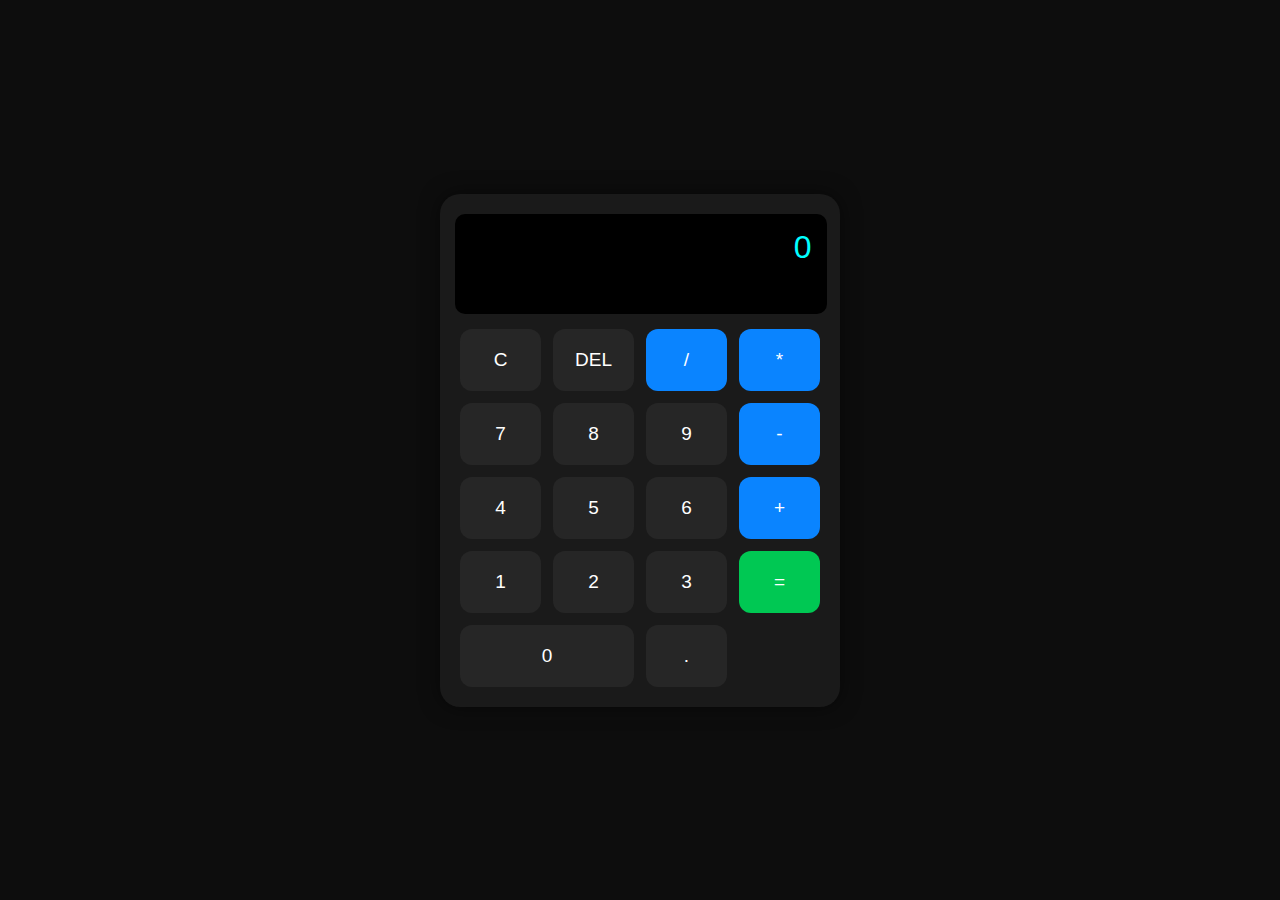
<file: calculator/praisoncalculator.html>
<!DOCTYPE html>
<html lang="en">

<head>
    <meta charset="UTF-8" />
    <meta name="viewport" content="width=device-width, initial-scale=1.0" />
    <link rel="stylesheet" href="./calculatorapp.css.css">
    <title>Modern Calculator</title>
</head>

<body>
    <div class="calculator">
        <div class="display" id="display">0</div>
        <div class="buttons">
            <button onclick="clearDisplay()">C</button>
            <button onclick="deleteLast()">DEL</button>
            <button class="operator" onclick="append('/')">/</button>
            <button class="operator" onclick="append('*')">*</button>

            <button onclick="append('7')">7</button>
            <button onclick="append('8')">8</button>
            <button onclick="append('9')">9</button>
            <button class="operator" onclick="append('-')">-</button>

            <button onclick="append('4')">4</button>
            <button onclick="append('5')">5</button>
            <button onclick="append('6')">6</button>
            <button class="operator" onclick="append('+')">+</button>

            <button onclick="append('1')">1</button>
            <button onclick="append('2')">2</button>
            <button onclick="append('3')">3</button>
            <button class="equal" onclick="calculate()">=</button>

            <button onclick="append('0')" style="grid-column: span 2;">0</button>
            <button onclick="append('.')">.</button>
        </div>
    </div>

    <script>
        let display = document.getElementById("display");

        function append(val) {
            if (display.innerText === "0") display.innerText = "";
            display.innerText += val;
        }

        function clearDisplay() {
            display.innerText = "0";
        }

        function deleteLast() {
            display.innerText = display.innerText.slice(0, -1) || "0";
        }

        function calculate() {
            try {
                display.innerText = eval(display.innerText) || "0";
            } catch {
                display.innerText = "Error";
                setTimeout(() => (display.innerText = "0"), 1000);
            }
        }
    </script>
</body>

</html>
</file>
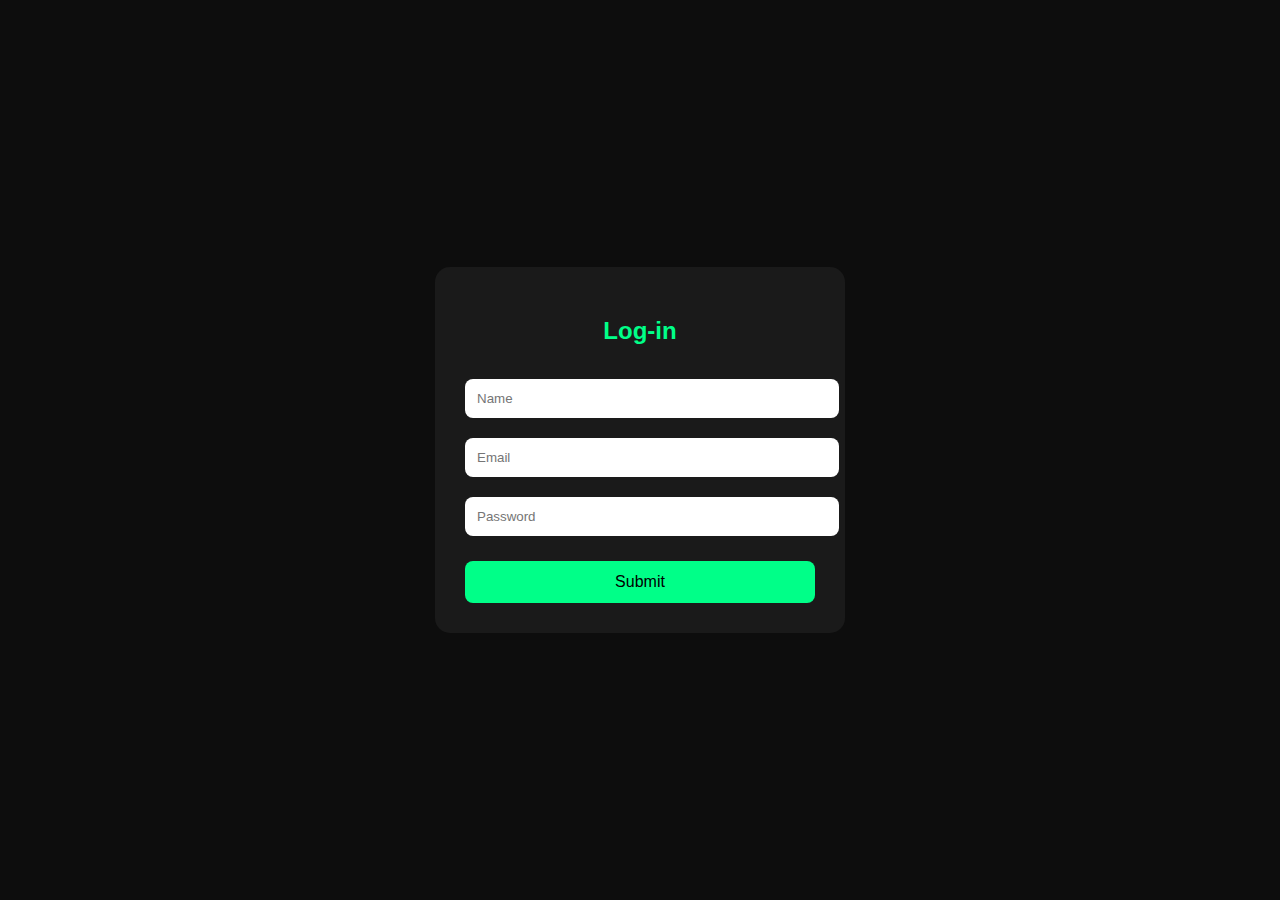
<file: login_page/login_page.html>
<!DOCTYPE html>
<html lang="en">

<head>
    <meta charset="UTF-8">
    <meta name="viewport" content="width=device-width, initial-scale=1.0">
    <link rel="stylesheet" href="./login_page.css">
    <title>Form Validation</title>

</head>

<body>

    <div class="form-box">
        <h2>Log-in</h2>

        <input type="text" id="name" placeholder="Name">
        <div id="nameError" class="error"></div>

        <input type="email" id="email" placeholder="Email">
        <div id="emailError" class="error"></div>

        <input type="password" id="password" placeholder="Password">
        <div id="passError" class="error"></div>

        <button onclick="validateForm()">Submit</button>
    </div>

    <script>
        function validateForm() {
            let name = document.getElementById("name").value;
            let email = document.getElementById("email").value;
            let password = document.getElementById("password").value;

            document.getElementById("nameError").innerText = "";
            document.getElementById("emailError").innerText = "";
            document.getElementById("passError").innerText = "";

            let valid = true;

            if (name === "") {
                document.getElementById("nameError").innerText = "Name is required";
                valid = false;
            }

            if (!email.includes("@")) {
                document.getElementById("emailError").innerText = "Enter valid email with include @";
                valid = false;
            }

            if (password.length < 6) {
                document.getElementById("passError").innerText = "Password must be 6 characters";
                valid = false;
            }

            if (valid) {
                alert("Form submitted successfully!");
            }
        }
    </script>

</body>


</html>
</file>
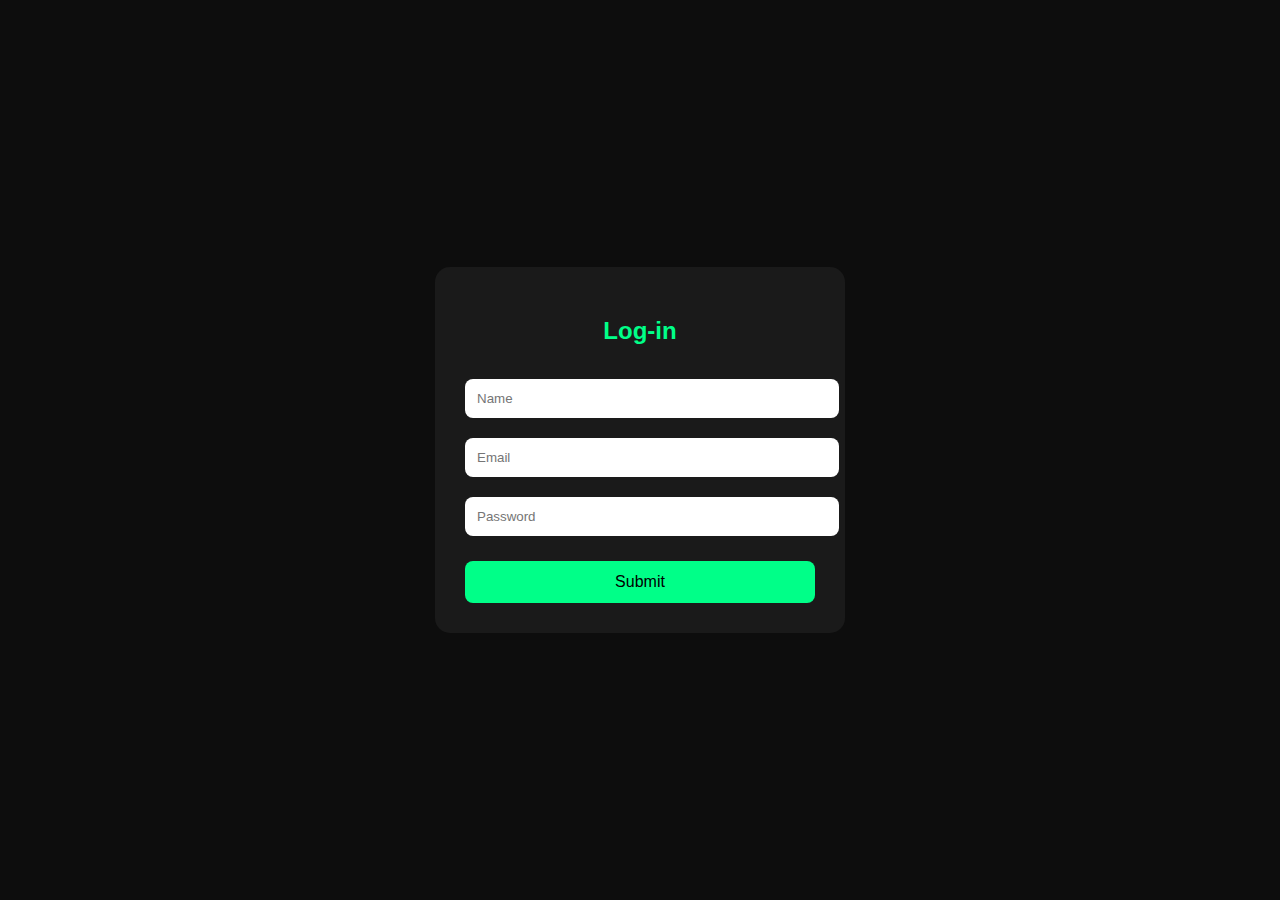
<file: login_page/simple.html>
<!DOCTYPE html>
<html lang="en">

<head>
    <meta charset="UTF-8">
    <meta name="viewport" content="width=device-width, initial-scale=1.0">
    <link rel="stylesheet" href="./login_page.css">
    <title>Form Validation</title>

</head>

<body>

    <div class="form-box">
        <h2>Log-in</h2>

        <input type="text" id="name" placeholder="Name">
        <div id="nameError" class="error"></div>

        <input type="email" id="email" placeholder="Email">
        <div id="emailError" class="error"></div>

        <input type="password" id="password" placeholder="Password">
        <div id="passError" class="error"></div>

        <button onclick="validateForm()">Submit</button>
    </div>

    <script>
        function validateForm() {
            let name = document.getElementById("name").value;
            let email = document.getElementById("email").value;
            let password = document.getElementById("password").value;

            document.getElementById("nameError").innerText = "";
            document.getElementById("emailError").innerText = "";
            document.getElementById("passError").innerText = "";

            let valid = true;

            if (name === "") {
                document.getElementById("nameError").innerText = "Name is required";
                valid = false;
            }

            if (!email.includes("@")) {
                document.getElementById("emailError").innerText = "Enter valid email with include @";
                valid = false;
            }

            if (password.length < 6) {
                document.getElementById("passError").innerText = "Password must be 6 characters";
                valid = false;
            }

            if (valid) {
                alert("Form submitted successfully!");
            }
        }
    </script>

</body>

</html>
</file>
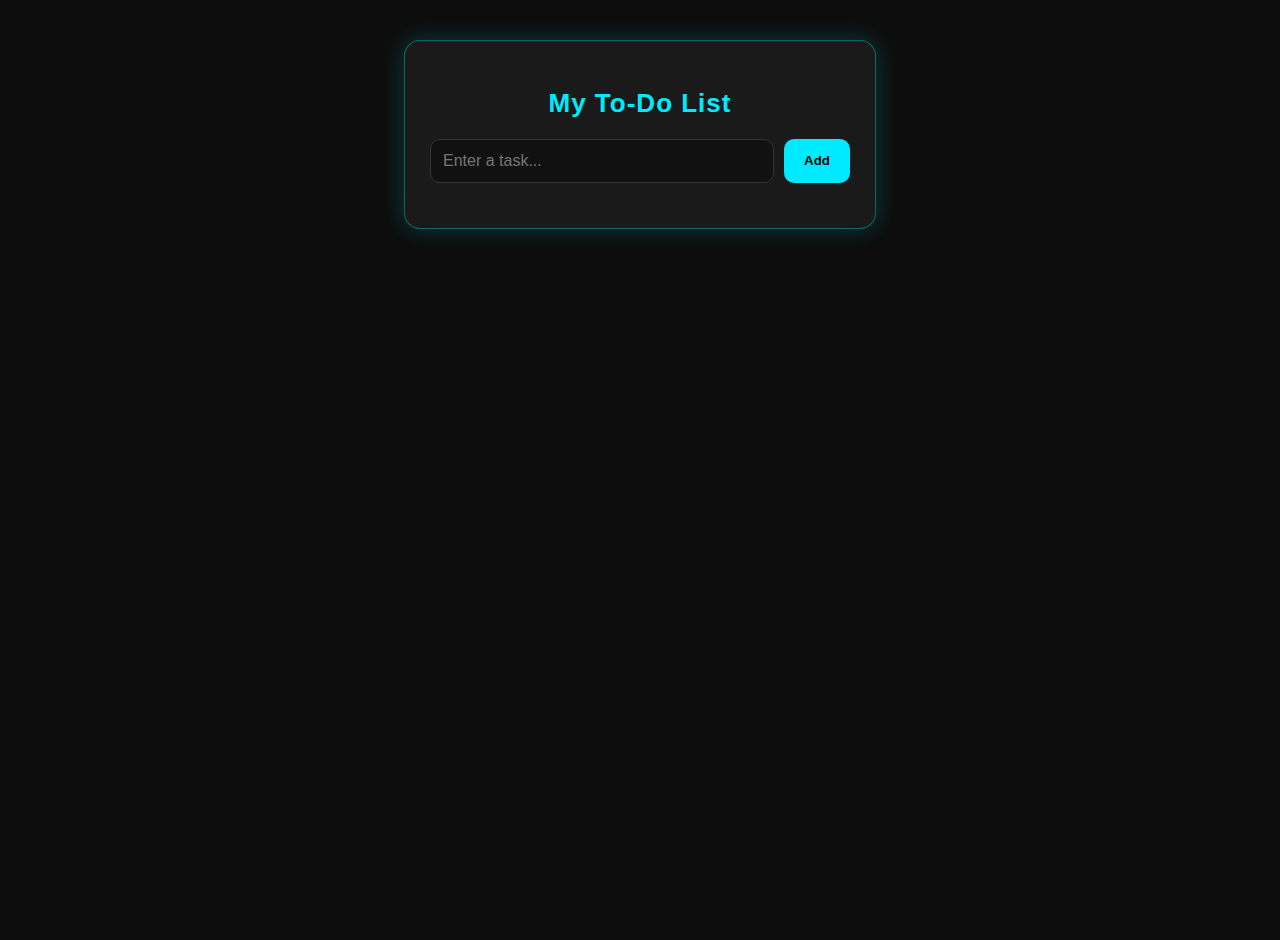
<file: todoapp/todoapp.html>
<!DOCTYPE html>
<html lang="en">

<head>
    <meta charset="UTF-8">
    <meta name="viewport" content="width=device-width, initial-scale=1.0">
    <link rel="stylesheet" href="./todoapp.css">

    <title>Modern To-Do App</title>
</head>

<body>

    <div class="todo-container">
        <h2>My To-Do List</h2>

        <div class="input-group">
            <input type="text" id="task-input" placeholder="Enter a task...">
            <button id="add-btn">Add</button>
        </div>

        <ul id="task-list"></ul>
    </div>

    <script>
        const input = document.getElementById("task-input");
        const addBtn = document.getElementById("add-btn");
        const taskList = document.getElementById("task-list");

        function addTask() {
            const taskText = input.value.trim();
            if (taskText === "") return;

            const li = document.createElement("li");
            li.innerHTML = `
            ${taskText}
            <button class="delete-btn">X</button>`;
          
            li.querySelector(".delete-btn").addEventListener("click", () => {
                li.remove();
            });

            taskList.appendChild(li);
            input.value = "";
        }

        addBtn.addEventListener("click", addTask);

        input.addEventListener("keypress", function (e) {
            if (e.key === "Enter") addTask();
        });
    </script>

</body>

</html>
</file>
<file: calculator/calculatorapp.css.css>
body {
    margin: 0;
    padding: 0;
    background: #0d0d0d;
    font-family: Arial, sans-serif;
    display: flex;
    justify-content: center;
    align-items: center;
    height: 100vh;
}

.calculator {
    width: 90%;
    max-width: 360px;
    background: #1a1a1a;
    padding: 20px;
    border-radius: 20px;
    box-shadow: 0 0 20px rgba(0, 0, 0, 0.5);
}

.display {
    width: 95%;
    height: 70px;
    background: #000;
    color: #0ff;
    font-size: 32px;
    text-align: right;
    padding: 15px;
    margin-left: -1.5%;
    border-radius: 10px;
    margin-bottom: 15px;
    overflow-x: auto;
}

.buttons {
    display: grid;
    grid-template-columns: repeat(4, 1fr);
    gap: 12px;
}

button {
    padding: 20px;
    font-size: 19px;
    border: none;
    border-radius: 12px;
    background: #262626;
    color: white;
    cursor: pointer;
    transition: 0.2s;
}

button:active {
    transform: scale(0.9);
}

.operator {
    background: #0a84ff;
}

.equal {
    background: #00c853;
}

@media (max-width: 480px) {
    .display {
        font-size: 26px;
        height: 60px;
    }

    button {
        padding: 16px;
        font-size: 16px;
    }
}
</file>
<file: login_page/login_page.css>
body {
    margin: 0;
    background: #0d0d0d;
    font-family: Arial, sans-serif;
    display: flex;
    justify-content: center;
    align-items: center;
    height: 100vh;
}

.form-box {
    background: #1a1a1a;
    padding: 30px;
    width: 90%;
    max-width: 350px;
    border-radius: 15px;
    color: white;
}

.form-box h2 {
    text-align: center;
    color: #00ff88;
}

input {
    width: 100%;
    padding: 12px;
    margin-top: 15px;
    border-radius: 8px;
    border: none;
}

button {
    width: 100%;
    margin-top: 20px;
    padding: 12px;
    background: #00ff88;
    border: none;
    border-radius: 8px;
    font-size: 16px;
    cursor: pointer;
}

.error {
    color: red;
    font-size: 14px;
    margin-top: 5px;
}
</file>
<file: todoapp/todoapp.css>
body {
        margin: 0;
        padding: 0;
        font-family: "Poppins", sans-serif;
        background: #0d0d0d;
        color: #fff;
        display: flex;
        justify-content: center;
        align-items: flex-start;
        height: 100vh;
        padding-top: 40px;
    }

    .todo-container {
        width: 90%;
        max-width: 420px;
        background: #1a1a1a;
        padding: 25px;
        border-radius: 16px;
        box-shadow: 0 0 25px rgba(0,255,255,0.2);
        border: 1px solid #00ffff55;
        animation: fadeIn 0.6s ease;
    }

    @keyframes fadeIn {
        from {opacity: 0;}
        to {opacity: 1;}
    }

    h2 {
        text-align: center;
        margin-bottom: 20px;
        font-size: 26px;
        color: #00eaff;
        letter-spacing: 1px;
    }

    /* ----------- INPUT FIELD ----------- */
    .input-group {
        display: flex;
        width: 100%;
    }

    #task-input {
        flex: 1;
        padding: 12px;
        border-radius: 10px;
        border: 1px solid #333;
        background: #111;
        color: white;
        font-size: 16px;
    }

    #add-btn {
        margin-left: 10px;
        padding: 12px 20px;
        background: #00eaff;
        color: black;
        border: none;
        font-weight: 600;
        border-radius: 10px;
        cursor: pointer;
        transition: 0.3s;
    }
    #add-btn:hover {
        background: #00bcd4;
    }

    /* ----------- TASK LIST ----------- */
    ul {
        list-style: none;
        padding: 0;
        margin-top: 20px;
    }

    li {
        background: #0f0f0f;
        padding: 14px;
        border-radius: 10px;
        margin-bottom: 10px;
        border: 1px solid #222;
        display: flex;
        justify-content: space-between;
        align-items: center;
        transition: 0.3s;
    }

    li:hover {
        border-color: #00eaff;
        box-shadow: 0 0 10px #00ffff44;
    }

    .delete-btn {
        background: red;
        border: none;
        color: white;
        padding: 6px 10px;
        border-radius: 6px;
        cursor: pointer;
        font-size: 14px;
        transition: 0.3s;
    }

    .delete-btn:hover {
        background: #ff3b3b;
    }

    /* ----------- MOBILE RESPONSIVE ----------- */
    @media (max-width: 480px) {
        .todo-container {
            width: 95%;
            padding: 20px;
        }

        h2 {
            font-size: 22px;
        }

        #task-input {
            font-size: 14px;
        }

        #add-btn {
            padding: 10px 16px;
            font-size: 14px;
        }

        li {
            font-size: 14px;
            padding: 12px;
        }
    }
</file>
